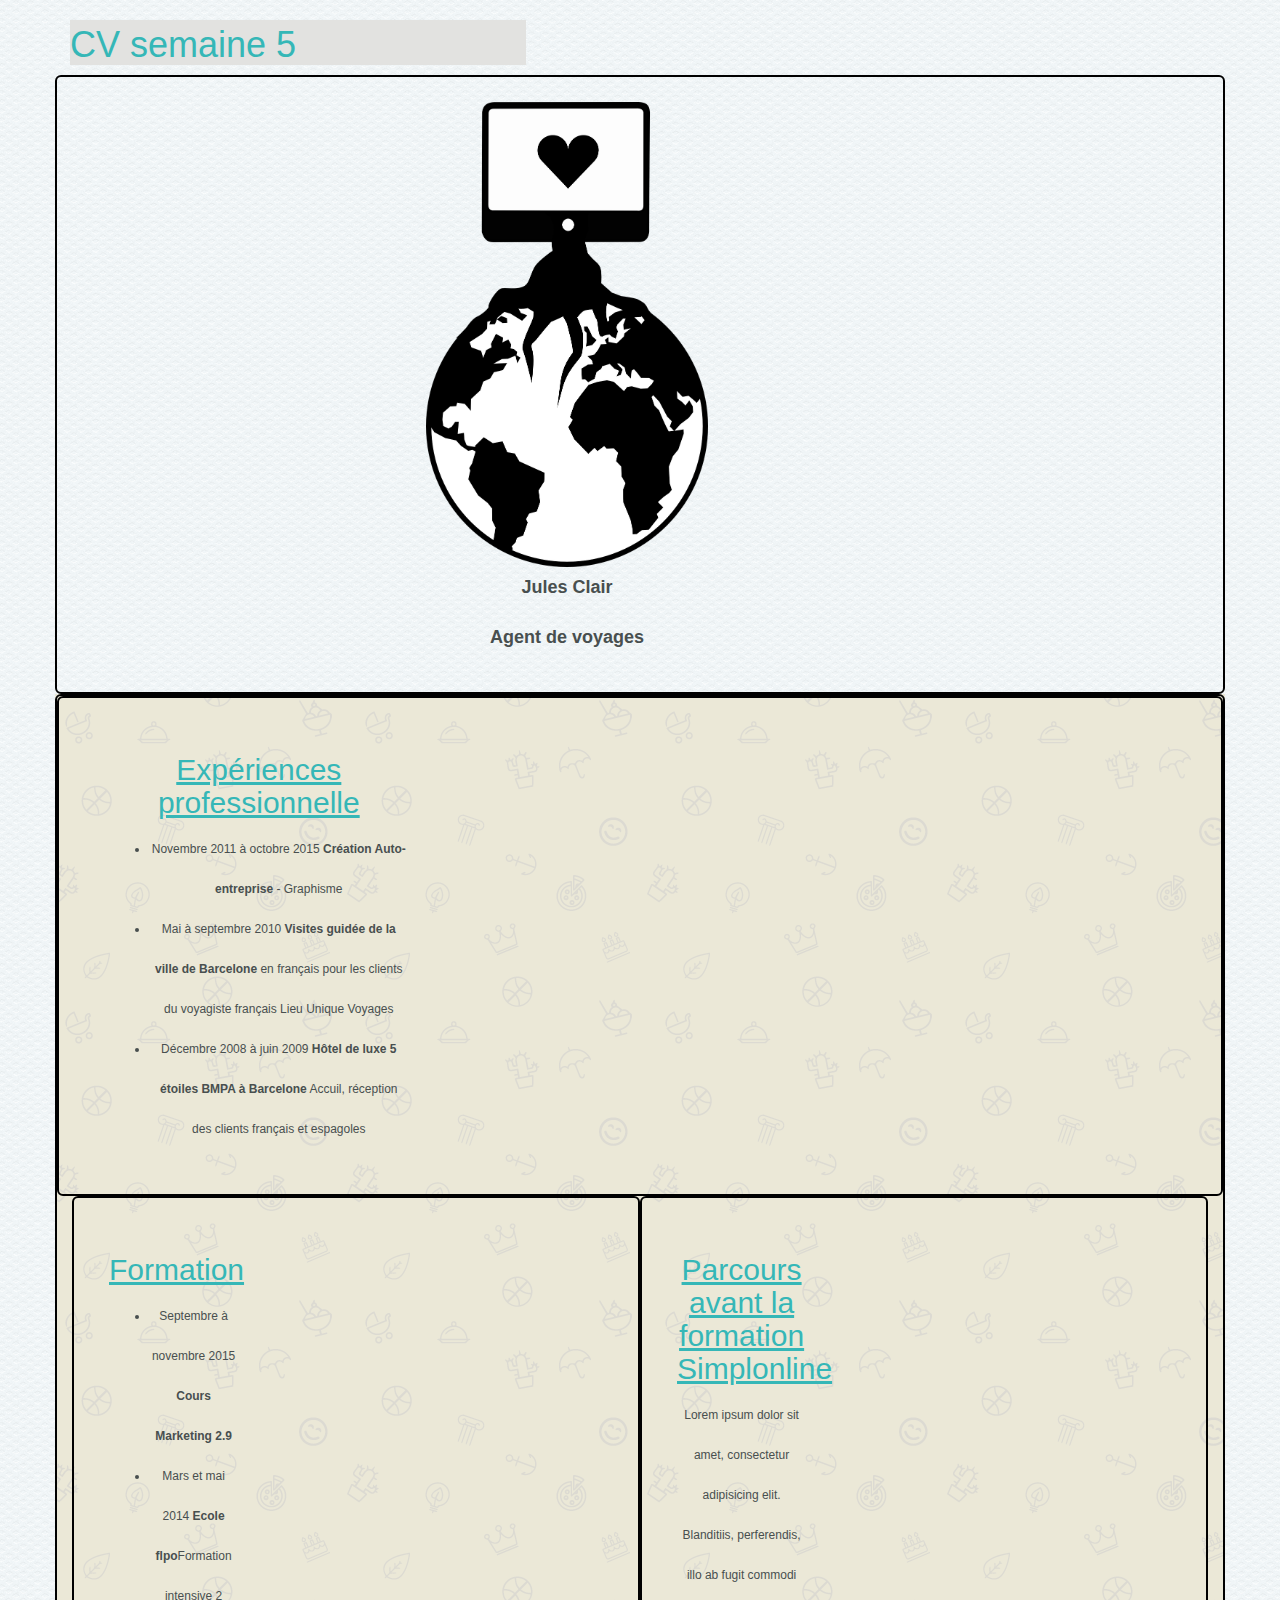
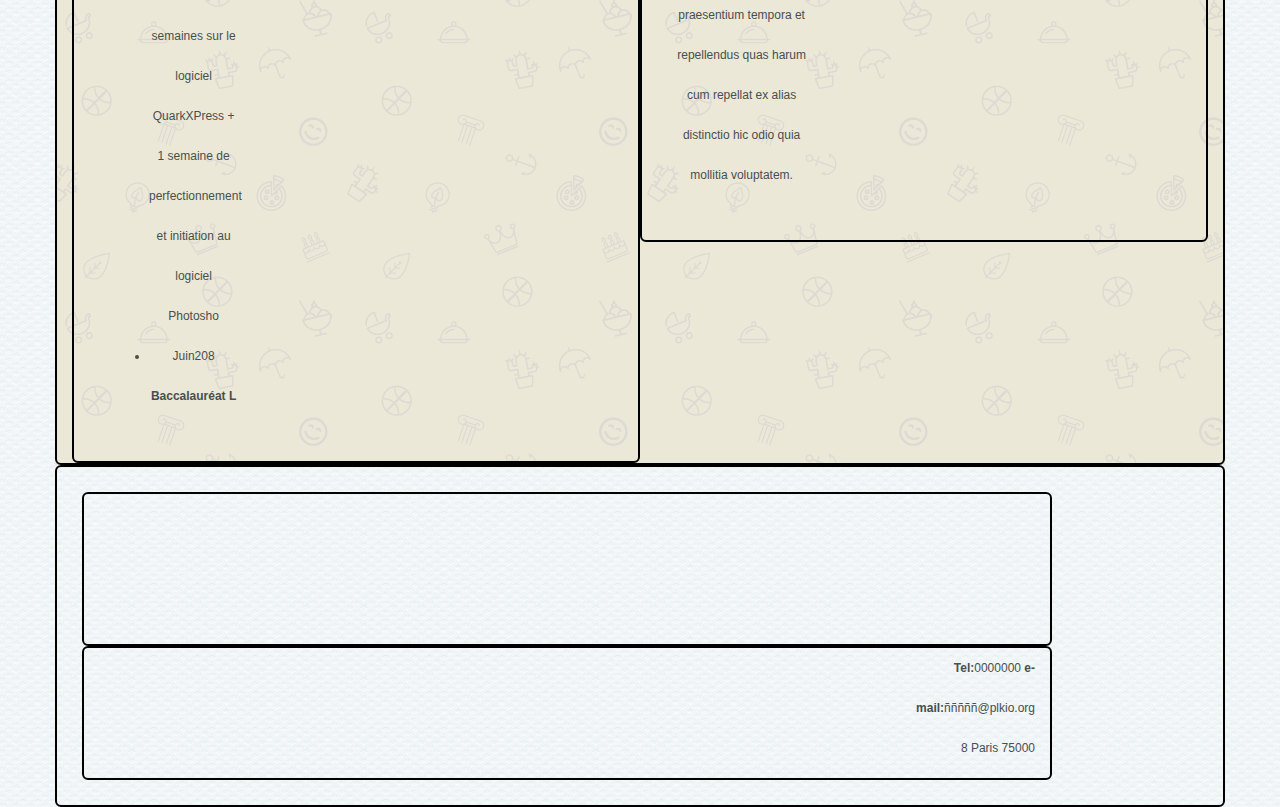
<file: index.html>
<!DOCTYPE html>
  <html lang="fr">
      <head>
        <meta charset="utf-8">
        <link href="bootstrap/css/bootstrap.min.css" rel="stylesheet">
        <link href="css_style/style.css" rel="stylesheet">
      </head>
    
      <body> 
         <div class="container">
              <h1>CV semaine 5</h1>
          
            <header class="row">
                <div class="col-lg-12">
                    <div class="conteneur">
                        <div class="image">
                            <img src="images/imagen3.png">
                        </div>
                        
                        <div class="yo">
                           <p><strong>Jules Clair</strong></p><p><strong>Agent de voyages</strong></p>
                        </div>
                    </div>
                </div>
            </header>
                 
            <main class="row">
                <div class=col-sm-12>
                    <div class="row">
                        <div class=col-sm-12>
                            <div class="colonne">
                              <div class="conteneur">
                                <h2>Expériences professionnelle</h2>
                                    <ul class="liststylesquare">
                                         
                                        <li>Novembre 2011 à octobre 2015  <strong>Création Auto-entreprise</strong> - Graphisme</li>
                                        <li>Mai à septembre 2010 <strong>Visites guidée de la ville de Barcelone</strong> en français pour les clients du voyagiste français Lieu Unique Voyages </li>
                                        <li>Décembre 2008 à juin 2009 <strong>Hôtel de luxe 5 étoiles BMPA à Barcelone</strong> Accuil, réception des clients français et espagoles </li>
                                    </ul>
                              </div>
                            </div>
                        </div>
                    </div>
                
                <div class=col-sm-6>
                    <div class="row">
                        <div class="colonne">
                           <div class="conteneur">
                            <h2>Formation</h2>
                                <ul class="liststylesquare">
                                 
                                    <li>Septembre à novembre 2015 <strong>Cours Marketing 2.9</strong></li>
                                    <li>Mars et mai 2014 <strong> Ecole flpo</strong>Formation intensive 2 semaines sur le logiciel QuarkXPress + 1 semaine de perfectionnement et initiation au logiciel Photosho </li>
                                    <li>Juin208 <strong> Baccalauréat L</strong></li>
                                </ul>
                           </div> 
                        </div>
                    </div>
                </div>
                    <div class=col-sm-6>
                        <div class="row">
                            <div class="colonne">
                               <div class="conteneur">     
                                    <h2>Parcours avant la formation Simplonline</h2>
                                         <p>Lorem ipsum dolor sit amet, consectetur adipisicing elit. Blanditiis, perferendis, illo ab fugit commodi praesentium tempora et repellendus quas harum cum repellat ex alias distinctio hic odio quia mollitia voluptatem.</p>
                                    
                                </div>
                             </div>
                        </div>
                    </div>    
             </div>
            </main>
            
            <footer class="row"> 
                <div class="col-lg-12">
                  <div class="conteneur">
                      <div class="row">
                        <div class="col-md-12">
                            <iframe src="https://www.google.com/maps/embed?pb=!1m18!1m12!1m3!1d3784.223120391105!2d-69.94034968572616!3d18.47354998743639!2m3!1f0!2f0!3f0!3m2!1i1024!2i768!4f13.1!3m3!1m2!1s0x0%3A0x0!2zMTjCsDI4JzI0LjgiTiA2OcKwNTYnMTcuNCJX!5e0!3m2!1ses!2ses!4v1450347206516" width="50%" height="0%" frameborder="0" style="border:0" allowfullscreen></iframe>
                        </div>
                      </div>
                    <div class="row">
                        <div class="col-md-12">
                        <p><strong>Tel:</strong>0000000 <strong>e-mail:</strong>ñññññ@plkio.org 8 Paris 75000</p>
                        </div>
                    </div>
                  </div>
                </div>
            </footer>
          
         </div>
     </body>
     
  </html>
</file>
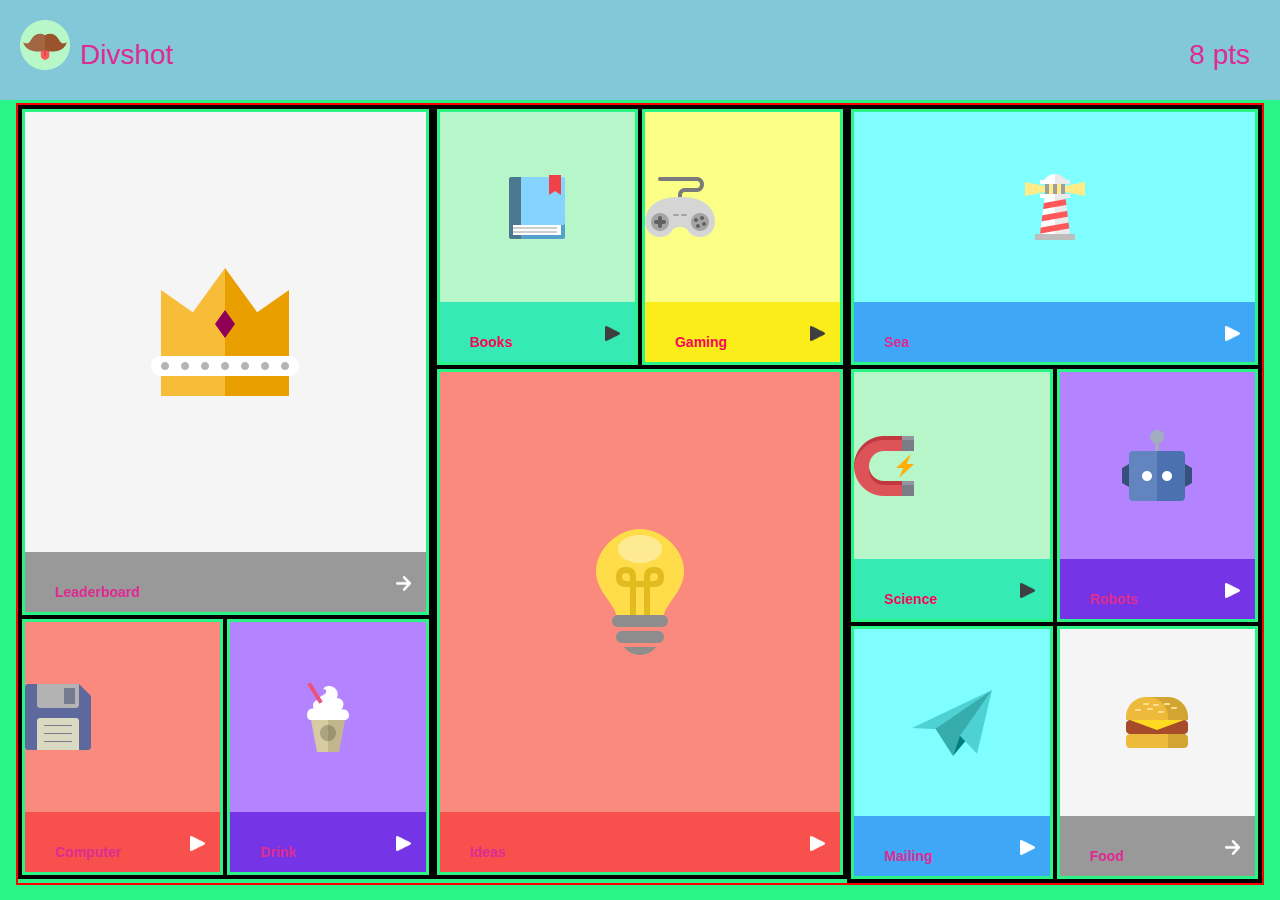
<file: Frontend.html>
<!DOCTYPE html>
<html>
    <head>
        <meta charset="utf-8">
        <link href="bootstrap/css/bootstrap.min.css" rel="stylesheet">
        <link href="css_style/style2.css" rel="stylesheet">
        <link href="css_style/colors.css" rel="stylesheet">
        <title>Exercice Front-End</title>
    </head>
    <body>
        <header>
            <div class="title">
                <img src="images/mustache.png" class="img_header"></img>
                <h1 class="left">Divshot</h1>
                <h1 class="right">8 pts</h1>
            </div>
        </header>
        <section>
            <div class="container-fluid">
                <div class="row">
                    <div class="col-md-4">
                        <div class="col-md-12">
                            <div class="white big">
                                <img src="images/Crown.png" class="img-center">
                                <a href="#">
                                    <div class="link white-dark">
                                        <p>Leaderboard</p>
                                        <div class="arrow thin"></div>
                                    </div>
                                </a>
                            </div>
                        </div>
                        <div class="col-md-6">
                            <div class="pink little">
                                <img src="images/Floppy.png" class="img_center">
                                <a href="#">
                                    <div class="link pink-dark">
                                        <p>Computer</p>
                                        <div class="arrow"></div>
                                    </div>
                                </a>
                            </div>
                        </div>
                        <div class="col-md-6">
                            <div class="purple little">
                                <img src="images/milkshake.png" class="img-center">
                                <a href="#">
                                    <div class="link purple-dark">
                                        <p>Drink</p>
                                        <div class="arrow"></div>
                                    </div>
                                </a>
                            </div>
                        </div>
                    </div>
                    
                    <div class="col-md-4">
                        <div class="col-md-6">
                            <div class="green little">
                                <img src="images/book.png" class="img-center">
                                <a href="#">
                                    <div class="link green-dark">
                                        <p class="grey">Books</p>
                                        <div class="arrow inverse"></div>
                                    </div>
                                </a>
                            </div>
                        </div>
                        <div class="col-md-6">
                            <div class="yellow little">
                                <img src="images/joystick.png" class="img_center">
                                <a href="#">
                                    <div class="link yellow-dark">
                                        <p class="grey">Gaming</p>
                                        <div class="arrow inverse"></div>
                                    </div>
                                </a>
                            </div>
                        </div>
                        <div class="col-md-12">
                            <div class="pink big">
                                <img src="images/lightbulb.png" class="img-center">
                                <a href="#">
                                    <div class="link pink-dark">
                                        <p>Ideas</p>
                                        <div class="arrow"></div>
                                    </div>
                                </a>
                            </div>
                        </div>
                    </div>
                    
                    <div class="col-md-4">
                        <div class="col-md-12">
                            <div class="blue little">
                                <img src="images/lighthouse.png" class="img-center">
                                <a href="#">
                                    <div class="link blue-dark">
                                        <p>Sea</p>
                                        <div class="arrow"></div>
                                    </div>
                                </a>
                            </div>
                        </div>
                        <div class="col-md-6">
                            <div class="green little-spec">
                                <img src="images/magnet.png" class="img_center">
                                <a href="#">
                                    <div class="link green-dark">
                                        <p class="grey">Science</p>
                                        <div class="arrow inverse"></div>
                                    </div>
                                </a>
                            </div>
                        </div>
                        <div class="col-md-6">
                            <div class="purple little-spec">
                                <img src="images/Robot.png" class="img-center">
                                <a href="#">
                                    <div class="link purple-dark">
                                        <p>Robots</p>
                                        <div class="arrow"></div>
                                    </div>
                                </a>
                            </div>
                        </div>
                        <div class="col-md-6">
                            <div class="blue little-spec">
                                <img src="images/Paperplane.png" class="img-center">
                                <a href="#">
                                    <div class="link blue-dark">
                                        <p>Mailing</p>
                                        <div class="arrow"></div>
                                    </div>
                                </a>
                            </div>
                        </div>
                        <div class="col-md-6">
                            <div class="white little-spec">
                                <img src="images/burger.png" class="img-center">
                                <a href="#">
                                    <div class="link white-dark">
                                        <p>Food</p>
                                        <div class="arrow thin"></div>
                                    </div>
                                </a>
                            </div>
                        </div>
                    </div>
                </div>
            </div>
        </section>
        
    </body>
</html>
</file>
<file: css_style/style.css>
body {
    background-image:url(../images/imagen.png);
    font-family: helvetica, Arial, sans-serif;
    font-size: 12px;
    color: #484F4F;
}

h1 {
    background-color: #E2E2E0;
    width: 40%;
    text-align: left;
    color: #35B7B7;
    padding: 5px 0px 0px 0px;
}

.image img {
    width:30%;
    display:inline-block;
    vertical-align:top;
}


.conteneur{
    border-color:red;
    border-width
}
h2 {
    color: #35B7B7;
    text-decoration: underline
}

.conteneur {
    width: 100%;
    max-width: 960px;
    padding: 10px;
    margin: 15px;
    text-align: center;
}

.colonne {
    width:30%;
    padding: 10px;
    display:inline-block;
    vertical-align:top;
    box-sizing:border-box;
}

main {
    background-image:url(../images/imagen2.png);
}

iframe {
    display:inline-table;
    vertical-align:top;
    box-sizing:border-box; 
}


footer p{
    width:10%;
    margin-left:30px;
    display:inline-table;
}

.yo {
    font-size: 18px;
}

[class*="col-"] {
  
  border: 2px solid black;
  border-radius: 6px;
  line-height: 40px;
  text-align: center;
  text-align: left;
}

.col-md-12 {
    text-align:right;
}

@media (min-width: 768px) {

  .container {

    width: 750px;

  }

}

@media (min-width: 992px) {

  .container {

    width: 970px;

  }

}

@media (min-width: 1200px) {

  .container {

    width: 1170px;

  }
</file>
<file: css_style/style2.css>
/*general*/

html, body {
    background-color: #29F485;
    height: 100%;
    
}
/*header*/

header{
    background-color: #82C8D8;
    height: 100px;
    margin-bottom: 3px;
}

.title {
    padding: 20px;
}

.img_header {
    width: 50px;
    height:50px;
    float: left;
}

.left {
    float: left;
    margin-left: 10px;
}

.right {
    float: right;
    margin-right: 10px;
}

/*container*/

.container-fluid {
    padding-right: 0px;
    padding-left: 0px;
    margin-left: 16px;
    margin-right: 16px;
    
}

/* fleches*/
.arrow {
    display: inline-block;
    float: right;
    margin-right: 15px;
    margin-top: 24px;
    width: 15px;
    height: 15px;
    background-image: url(../images/arrow01.png);
    background-size: 15px 15px;
    background-repeat: no-repeat;
    
}

.thin {
    background-image: url(../images/arrow02.png);
    background-size: 15px 15px;
    background-repeat: no-repeat;
}

.inverse {
    background-image: url(../images/arrow01grey.png);
    background-size: 15px 15px;
    background-repeat: no-repeat;
}

.link:hover .arrow {
    background-image: url(../images/arrow01grey.png);
    background-size: 15px 15px;
    background-repeat: no-repeat;
}

.link:hover .inverse {
     background-image: url(../images/arrow01.png);
    background-size: 15px 15px;
    background-repeat: no-repeat;
}

.link:hover .thin {
    background-image: url(../images/arrow02grey.png);
      background-size: 15px 15px;
    background-repeat: no-repeat;
}

/* text*/

h1 {
    display: inline-block;
    color: #DD2C93;
    font-size: 2em;
}

p {
    display: inline-block;
    color: #DD2C93;
    font-size: 1em;
    padding: 30px;
    margin: 0px;
    
}

.grey {
    color: #F7075B;
    font-weight: 900;
}

.link:hover p {
    color: #1D41F4;
}

.link:hover p.grey {
    color: #F2F0BF;
}

.row {
    margin: 0px;
    border: 2px solid red;
}

/*fotos*/
.little {
   position: relative;
    height: 250px;
    display: flex;
    align-items: center;
    padding-bottom: 60px;
    margin:3px;
}

.little-spec {
    position: relative;
    height: 247px;
    display: flex;
    align-items: center;
    padding-bottom: 60px;
    margin:3px;
}

.big {
    position: relative;
    height: 500px;
    display: flex;
    align-items: center;
    padding-bottom: 60px;
    margin:3px;
}

.img-center {
    display: block;
    margin-left: auto;
    margin-right: auto
}

.link {
    position:absolute;
    bottom:0px;
    left:0px;  
    width:100%;  
    height: 60px;
    color:white;
    font-weight: 600;
}

/* Responsive */

@media (max-width: 991px) {
    .col-md-4, .col-md-6, .col-md-12, header {
        margin-bottom: 3px;
    }

    .little, .little-spec, .big {
        margin-bottom: 6px;
    }
}

[class*="col-"] {
 
  border: 2px solid black;
  padding: 0px;
}
</file>
<file: css_style/colors.css>
.white {
    background-color: #f5f5f5;
}

.white-dark {
    background-color: #999999;
}

.pink {
    background-color: #fa8a7e;
}

.pink-dark {
    background-color: #f8504d;
}

.purple {
    background-color: #b483ff;
}

.purple-dark {
    background-color: #7534E5;
}

.yellow {
    background-color: #fbff86;
}

.yellow-dark {
    background-color: #fbed1a;
}

.green {
    background-color: #b7f6c9;
}

.green-dark {
    background-color: #35eab5;
}

.blue {
    background-color: #7efeff;
}

.blue-dark {
    background-color: #3ea8f6;
}
</file>
